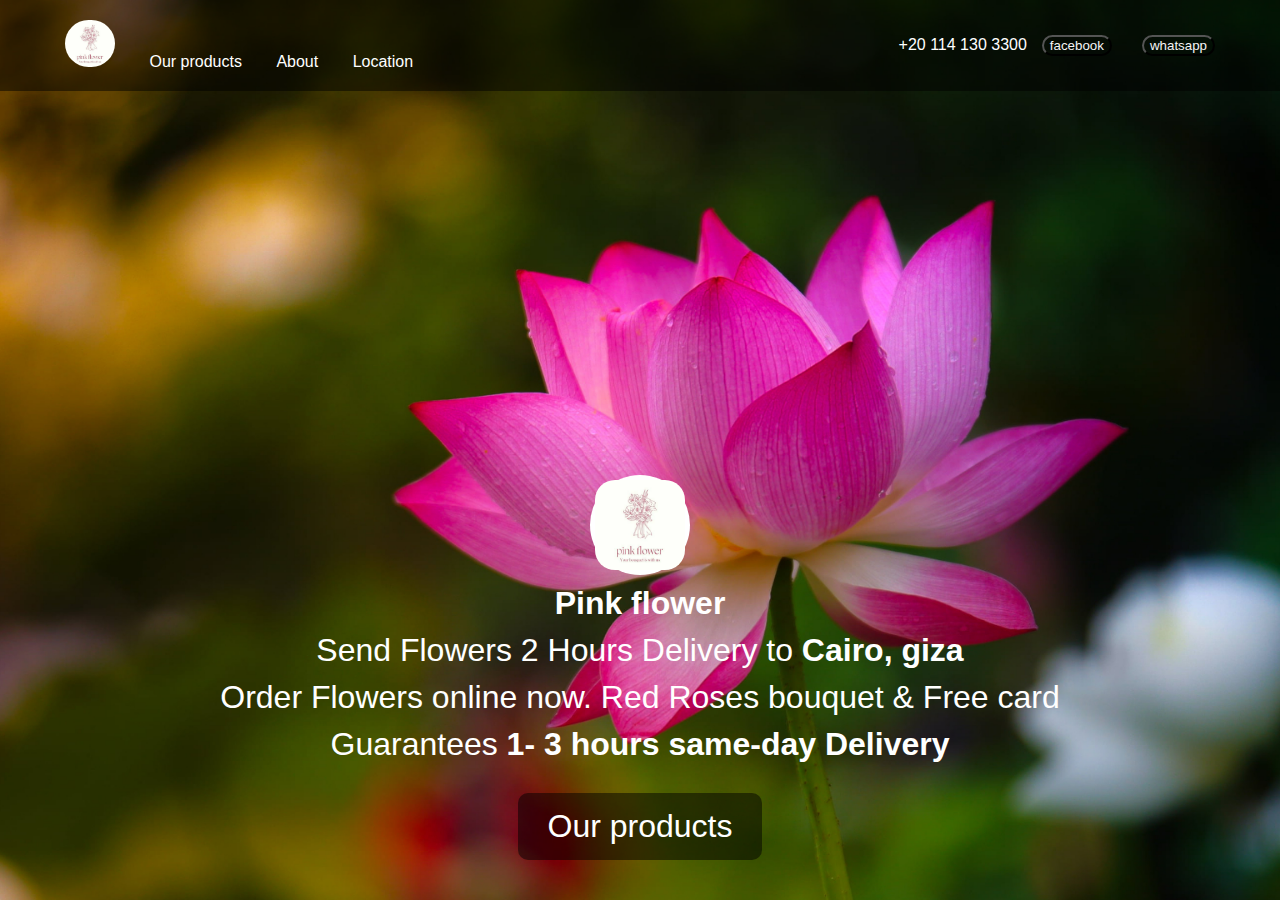
<file: index.html>
<html>
 <head>
  <title>
Pink flower
  </title>
  <link rel="stylesheet" href="./styeles.css">
 </head>
 <body>
  <div class="background">
   <div class="navbar">
    <div class="left-links">
      <a href="">
        <img class="navlogo" src="./Screenshot 2024-11-16 165844.png"  alt="">
             </a>
     <a href="./shoping.html">
Our products
     </a>
     <a href="#">
      About
     </a>
     <a href="https://maps.app.goo.gl/JBMtmvv6a6MQo1sW7">
      Location
     </a>
    </div>
    <div class="right-icons">
     <i class="fas fa-phone">
     </i>
     +20 114 130 3300
     <a href="https://www.facebook.com/people/Pink-flower-%D8%A8%D9%8A%D9%86%D9%83-%D9%81%D9%84%D8%A7%D9%88%D8%B1/100064737844627/"><button id="whatsapp">facebook</button></a>

    <a href="https://wa.me/2001010012122"><button id="whatsapp">whatsapp</button></a>
    </div>
   </div>
   <div class="content">
    <div class="logo">
     <img class="logoimg" height="100vh" src="./Screenshot 2024-11-16 165844.png" width="80"/>
    </div>
    <h1 id="klam">
     Pink flower
    </h1>
    <p id="klam">
     Send Flowers 2 Hours Delivery to
     <span class="highlight">
      Cairo, giza
     </span>
    </p>
    <p id="klam">
     Order Flowers online now. Red Roses bouquet &amp; Free card
    </p>
    <p id="klam">
     Guarantees
     <span class="highlight">
      1- 3 hours same-day Delivery
     </span>
    </p>
    <a href="./shoping.html">  
      <button class="button">
Our products
       </button>
       <footer>

       </footer>
    </a>
   </div>
  </div>
 </body>
</html>
</file>
<file: styeles.css>
body, html {
    margin: 0;
    padding: 0;
    font-family: Arial, sans-serif;
    color: white;
    text-align: center;
} 
.navlogo{
    border-radius: 40px;
    width: 50px;
    width: 50px;
}
.logo{
    width: 100vh;
    height: 100vh;
}
.logoimg{
    border-radius: 20px;
    width: 10vh;
    height: 10vh;
}
.background {
    background-image: url(bac.jpg);
    background-size: cover;
    background-position: center;
    height: 100vh;
    display: flex;
    flex-direction: column;
    justify-content: space-between;
}
.navbar {
    display: flex;
    justify-content: space-between;
    align-items: center;
    padding: 20px 50px;
    background: rgba(0, 0, 0, 0.5);
}
.navbar a {
    color: white;
    text-decoration: none;
    margin: 0 15px;
    font-size: 16px;
}
.navbar .right-icons {
    display: flex;
    align-items: center;
    border-radius: 10px;
}
.navbar .right-icons i {
    margin-left: 15px;
}
.logo {
    width: 100px;
    height: 100px;
    background: white;
    border-radius: 50%;
    display: flex;
    align-items: center;
    justify-content: center;
    margin: 0 auto;
}
.content {
    padding: 20px;
}
.content h1 {
    font-size: 24px;
    margin: 10px 0;
}
.content p {
    font-size: 18px;
    margin: 10px 0;
}
.content .highlight {
    font-weight: bold;
}
#whatsapp{
    border-radius: 30px;
    background-color:  rgba(0, 0, 0, 0);
    color: whitesmoke;
}
.button {
    background: rgba(0, 0, 0, 0.5);
    color: white;
    padding: 15px 30px;
    border: none;
    border-radius: 10px;
    font-size: xx-large;
    cursor: pointer;
    margin: 20px 0;

}
.facebook{
    border-radius: 15px;
}
.instgram{
    border-radius: 15px;
}
#klam{
    font-size: xx-large;
}
</file>
